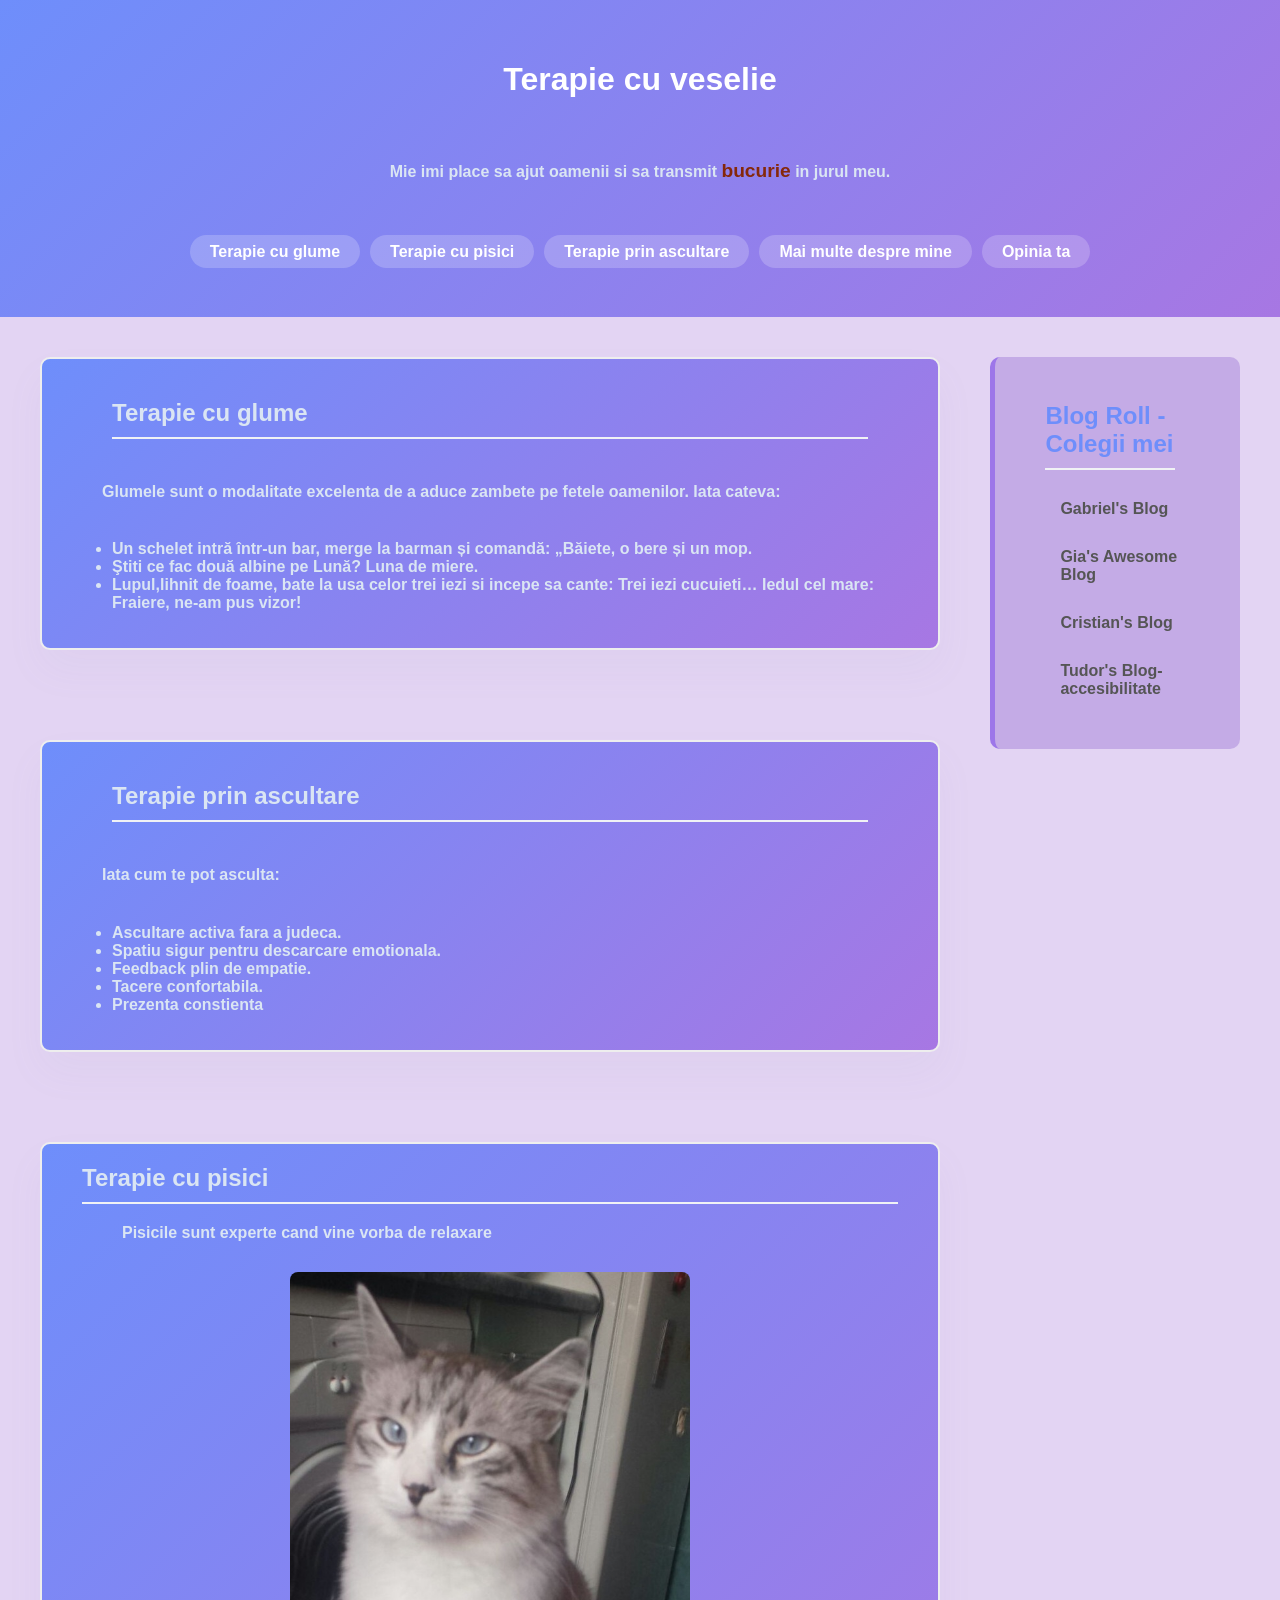
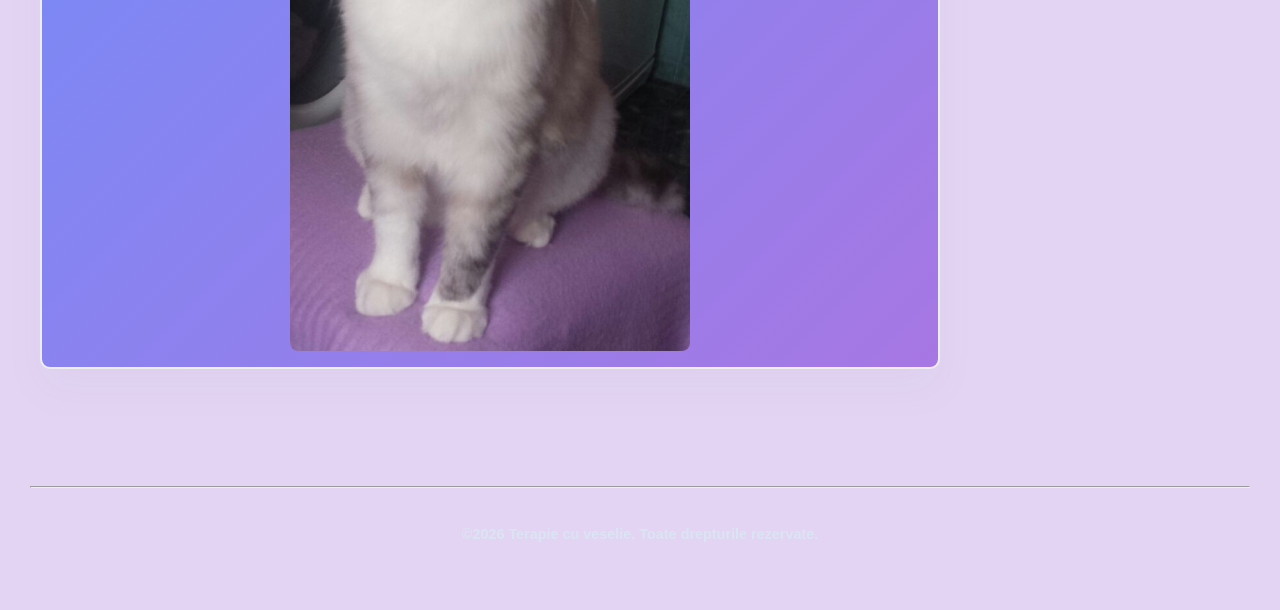
<file: HTML+CSS/my_blog_css/index.html>
<!DOCTYPE html>
<html lang="en">

<head>
    <meta charset="UTF-8">
    <meta name="viewport" content="width=device-width, initial-scale=1.0">
    <title>My 1st (and probably the last) Blog</title>
    <link rel="stylesheet" href="blog.css">
</head>

<body class="main-container">
    <header id="home" class="main-header">
        <h1 class="title-h1">Terapie cu veselie</h1>
        <p>Mie imi place sa ajut oamenii si sa transmit <span><strong>bucurie</strong></span> in jurul meu.</p>
        <nav>
            <ul class="nav-links">
                <li><a href="#glume" title="mergi la glume">Terapie cu glume</a></li>
                <li><a href="#pisici" title="mergi la pisici">Terapie cu pisici</a></li>
                <li><a href="#ascultare" title="mergi la ascultare">Terapie prin ascultare </a></li>
                <li><a href="about.html" title="mergi la despre">Mai multe despre mine</a></li>
                <li><a href="contact.html" title="mergi la feedback">Opinia ta</a></li>
            </ul>
        </nav>
    </header>
    <main id="main-content" class="main-content">
        <section id="glume" class="jokes">
            <h2 class="title-2">Terapie cu glume</h2>
            <p>Glumele sunt o modalitate excelenta de a aduce zambete pe fetele oamenilor. Iata cateva:</p>
            <ul class="jokes-list" title="lista de glume">
                <li>Un schelet intră într-un bar, merge la barman și comandă: „Băiete, o bere și un mop.</li>
                <li>Ştiti ce fac două albine pe Lună?
                    Luna de miere.</li>
                <li>Lupul,lihnit de foame, bate la usa celor trei iezi si incepe sa cante:
                    Trei iezi cucuieti…
                    Iedul cel mare:
                    Fraiere, ne-am pus vizor!</li>
            </ul>
        </section>
        <div id="ascultare" class="listening">
            <h2 class="title-2">Terapie prin ascultare</h2>
            <p>Iata cum te pot asculta:</p>
            <ul class="listening-list" title="lista de modalitati de ascultare">
                <li>Ascultare activa fara a judeca.</li>
                <li>Spatiu sigur pentru descarcare emotionala.</li>
                <li>Feedback plin de empatie.</li>
                <li>Tacere confortabila.</li>
                <li>Prezenta constienta</li>
            </ul>
        </div>
        <div id="pisici" class="cats">
            <h2 class="title-2">Terapie cu pisici</h2>
            <figure class="figure-cat">
                <figcaption class="caption">Pisicile sunt experte cand vine vorba de relaxare</figcaption>
                <img src="assets/imagini/cat.jpg" alt="O pisică adorabilă" width="400" height="450">
            </figure>
        </div>
        <section id="blog-roll" class="blog-roll">
            <h2 class="title-2" title="colegii mei">Blog Roll - Colegii mei</h2>
            <ul class="blog-links" title="link catre alte bloguri">
                <li><a href="https://cip200.github.io/Ceahlau/" rel="noopener" title="Blogul Ancai"
                        target="_blank">Gabriel's Blog</a>
                </li>
                <li><a href="https://stoicaglasul-tech.github.io/blog/" rel="noopener" title="Gia's Awesome Blog"
                        target="_blank">Gia's Awesome Blog</a></li>
                </a></li>
                <li><a href="https://ragleancristian.github.io/blog/" rel="noopener" title="Catster"
                        target="_blank">Cristian's Blog</a></li>
                <li><a href="https://lauriantudor.github.io/Demo-site-accesibil/" rel="noopener" title="TED Talks"
                        target="_blank">Tudor's Blog-accesibilitate</a>
                </li>
            </ul>
        </section>

    </main>
    <footer id="footer-principal" class="main-footer">
        <hr>
        <p>©2026 Terapie cu veselie. Toate drepturile rezervate.</p>
    </footer>
</body>

</html>
</file>
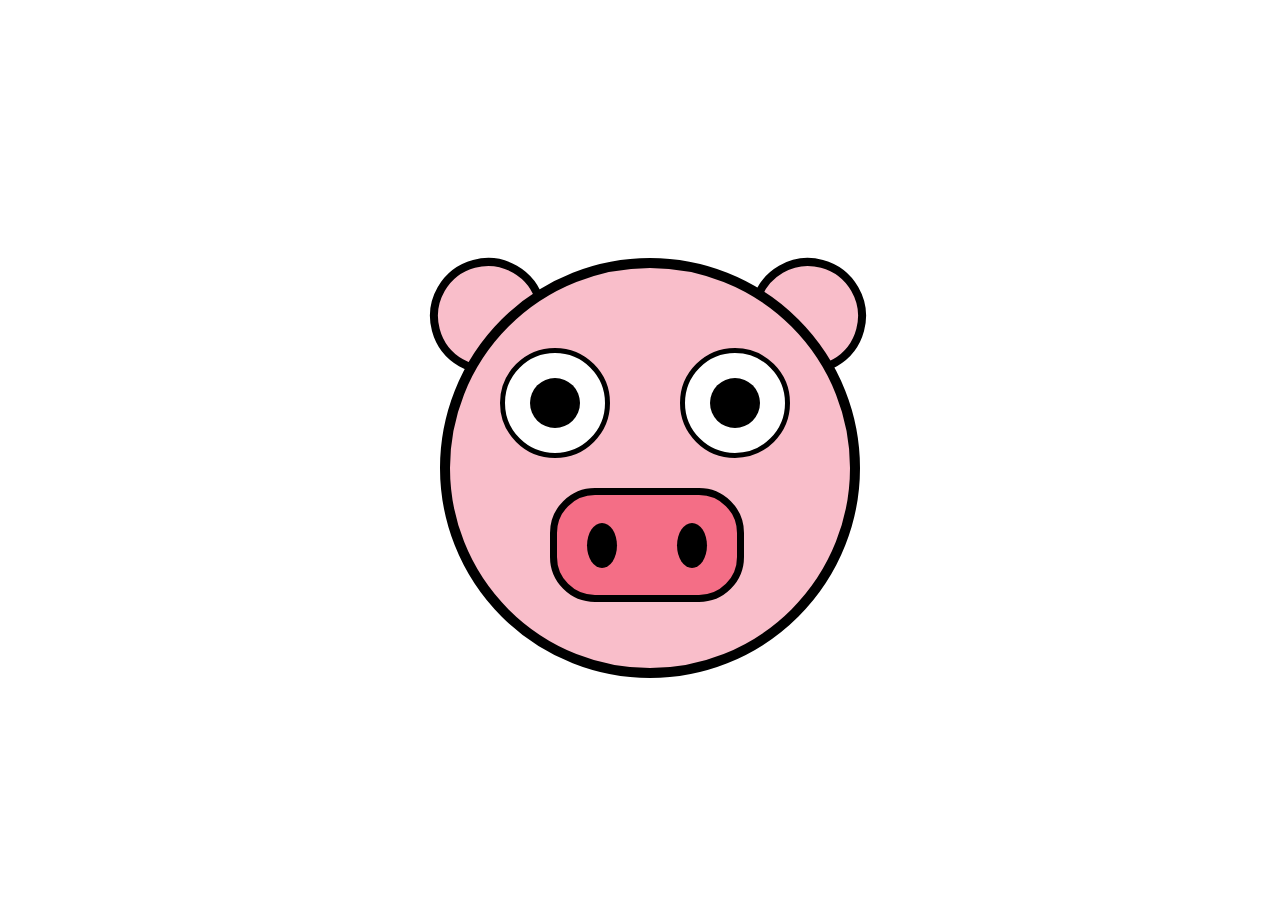
<file: HTML+CSS/one_little_piggy/index.html>
<!doctype html>
<html lang="en">

<head>
  <meta charset="UTF-8" />
  <meta name="viewport" content="width=device-width, initial-scale=1.0" />
  <title> One little piggy</title>
  <link rel="stylesheet" href="./style.css" />
</head>

<body>
  <div class="piggy">
    <div class="piggy_left_ear "></div>
    <div class="piggy_right_ear"></div>
    <div class="piggy_head">
      <div class="piggy_eyes">
        <div class="piggy_left_eye">
          <div class="piggy_left_pupil"></div>
        </div>
        <div class="piggy_right_eye">
          <div class="piggy_right_pupil">
          </div>
        </div>
      </div>

      <div class="piggy_snout">
        <div class="piggy_left_nostril"></div>
        <div class="piggy_right_nostril"></div>
      </div>
    </div>
  </div>
</body>

</html>
</file>
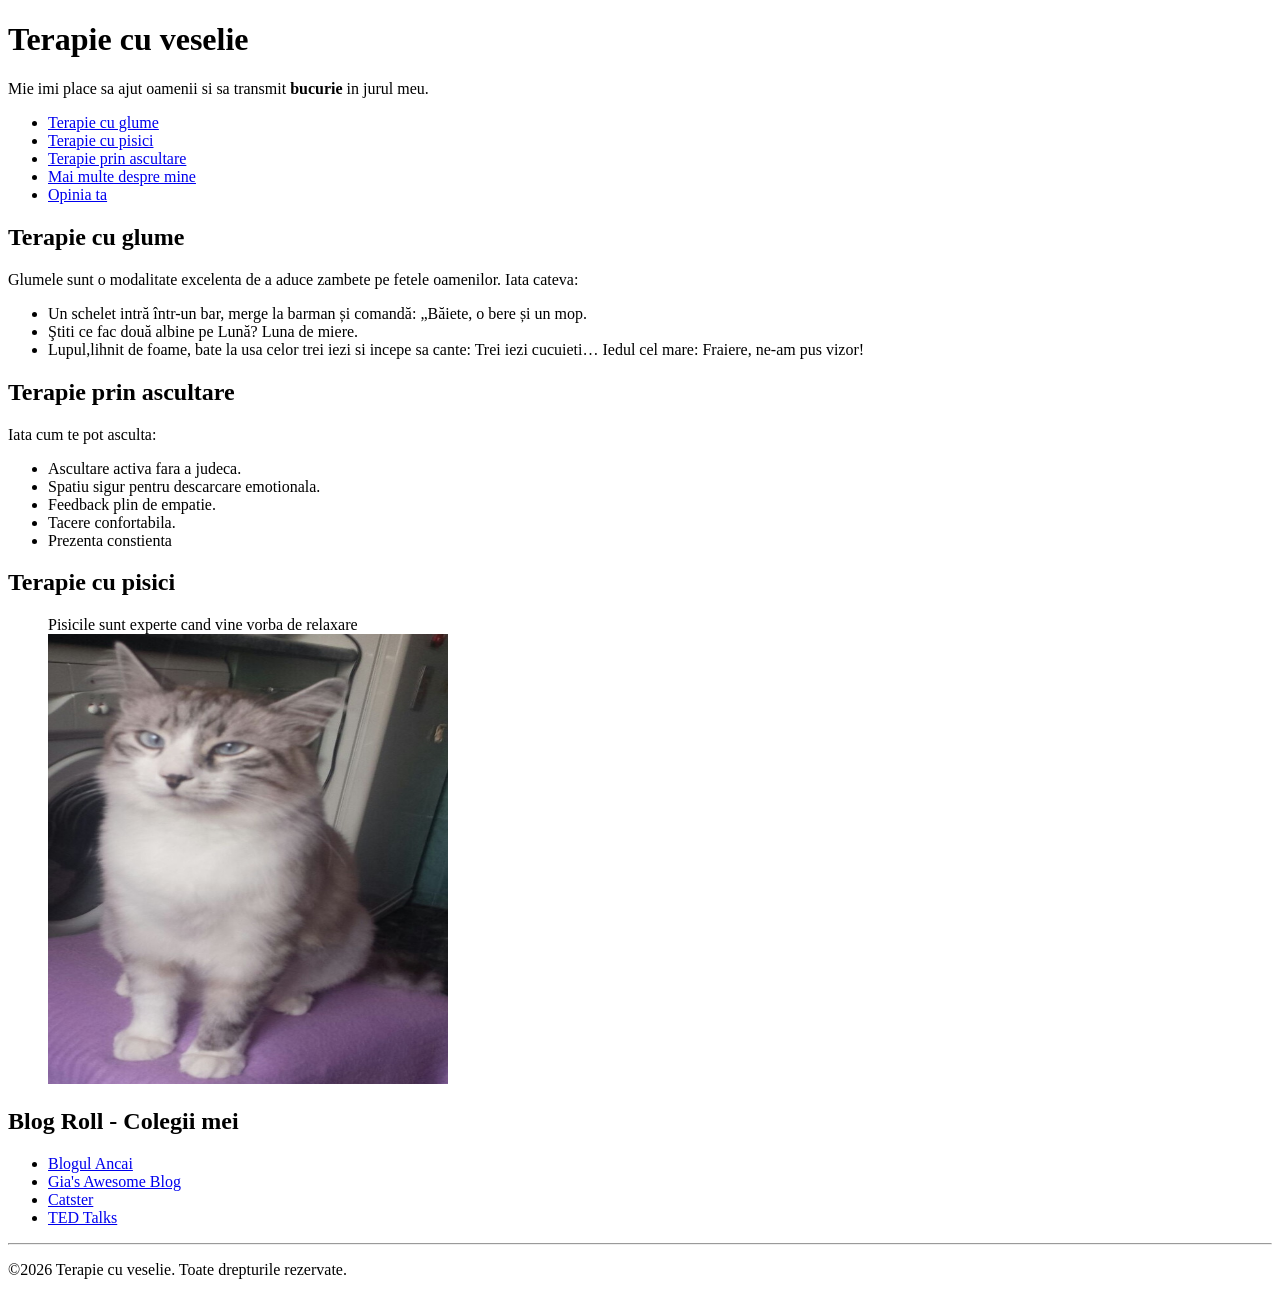
<file: HTML/blog/index.html>
<!DOCTYPE html>
<html lang="en">

<head>
    <meta charset="UTF-8">
    <meta name="viewport" content="width=device-width, initial-scale=1.0">
    <title>My 1st (and probably the last) Blog</title>
</head>

<body>
    <header id="home">
        <h1 title="pagina principala">Terapie cu veselie</h1>
        <p>Mie imi place sa ajut oamenii si sa transmit <span><strong>bucurie</strong></span> in jurul meu.</p>
        <nav>
            <ul>
                <li><a href="#glume" title="mergi la glume">Terapie cu glume</a></li>
                <li><a href="#pisici" title="mergi la pisici">Terapie cu pisici</a></li>
                <li><a href="#ascultare" title="mergi la ascultare">Terapie prin ascultare </a></li>
                <li><a href="about.html" title="mergi la despre">Mai multe despre mine</a></li>
                <li><a href="contact.html" title="mergi la feedback">Opinia ta</a></li>
            </ul>
        </nav>
    </header>
    <main>
        <section id="glume">
            <h2 title="terapie cu umor">Terapie cu glume</h2>
            <p>Glumele sunt o modalitate excelenta de a aduce zambete pe fetele oamenilor. Iata cateva:</p>
            <ul>
                <li>Un schelet intră într-un bar, merge la barman și comandă: „Băiete, o bere și un mop.</li>
                <li>Ştiti ce fac două albine pe Lună?
                    Luna de miere.</li>
                <li>Lupul,lihnit de foame, bate la usa celor trei iezi si incepe sa cante:
                    Trei iezi cucuieti…
                    Iedul cel mare:
                    Fraiere, ne-am pus vizor!</li>
            </ul>
        </section>
        <div id="ascultare">
            <h2 title="terapie prin ascultare">Terapie prin ascultare</h2>
            <p>Iata cum te pot asculta:</p>
            <ul>
                <li>Ascultare activa fara a judeca.</li>
                <li>Spatiu sigur pentru descarcare emotionala.</li>
                <li>Feedback plin de empatie.</li>
                <li>Tacere confortabila.</li>
                <li>Prezenta constienta</li>
            </ul>
        </div>
        <div id="pisici">
            <h2 title="prieteni cu blanita">Terapie cu pisici</h2>
            <figure>
                <figcaption>Pisicile sunt experte cand vine vorba de relaxare</figcaption>
                <img src="assets/imagini/cat.jpg" alt="O pisică adorabilă" width="400" height="450">
            </figure>
        </div>
        <section id="blog-roll">
            <h2 title="colegii mei">Blog Roll - Colegii mei</h2>
            <ul title="link catre alte bloguri">
                <li><a href="https://blog-coleg1.github.anca" rel="noopener" title="Blogul Ancai" target="_blank">Blogul
                        Ancai</a>
                </li>
                <li><a href="https://stoicaglasul-tech.github.io/blog/" rel="noopener" title="Gia's Awesome Blog"
                        target="_blank">Gia's Awesome Blog</a></li>
                        </a></li>
                <li><a href="https://www.catster.com/" rel="noopener" title="Catster" target="_blank">Catster</a></li>
                <li><a href="https://www.ted.com/talks" rel="noopener" title="TED Talks" target="_blank">TED Talks</a>
                </li>
            </ul>
        </section>

    </main>
    <footer id="footer-principal">
        <hr>
        <p>©2026 Terapie cu veselie. Toate drepturile rezervate.</p>
    </footer>
</body>

</html>
</file>
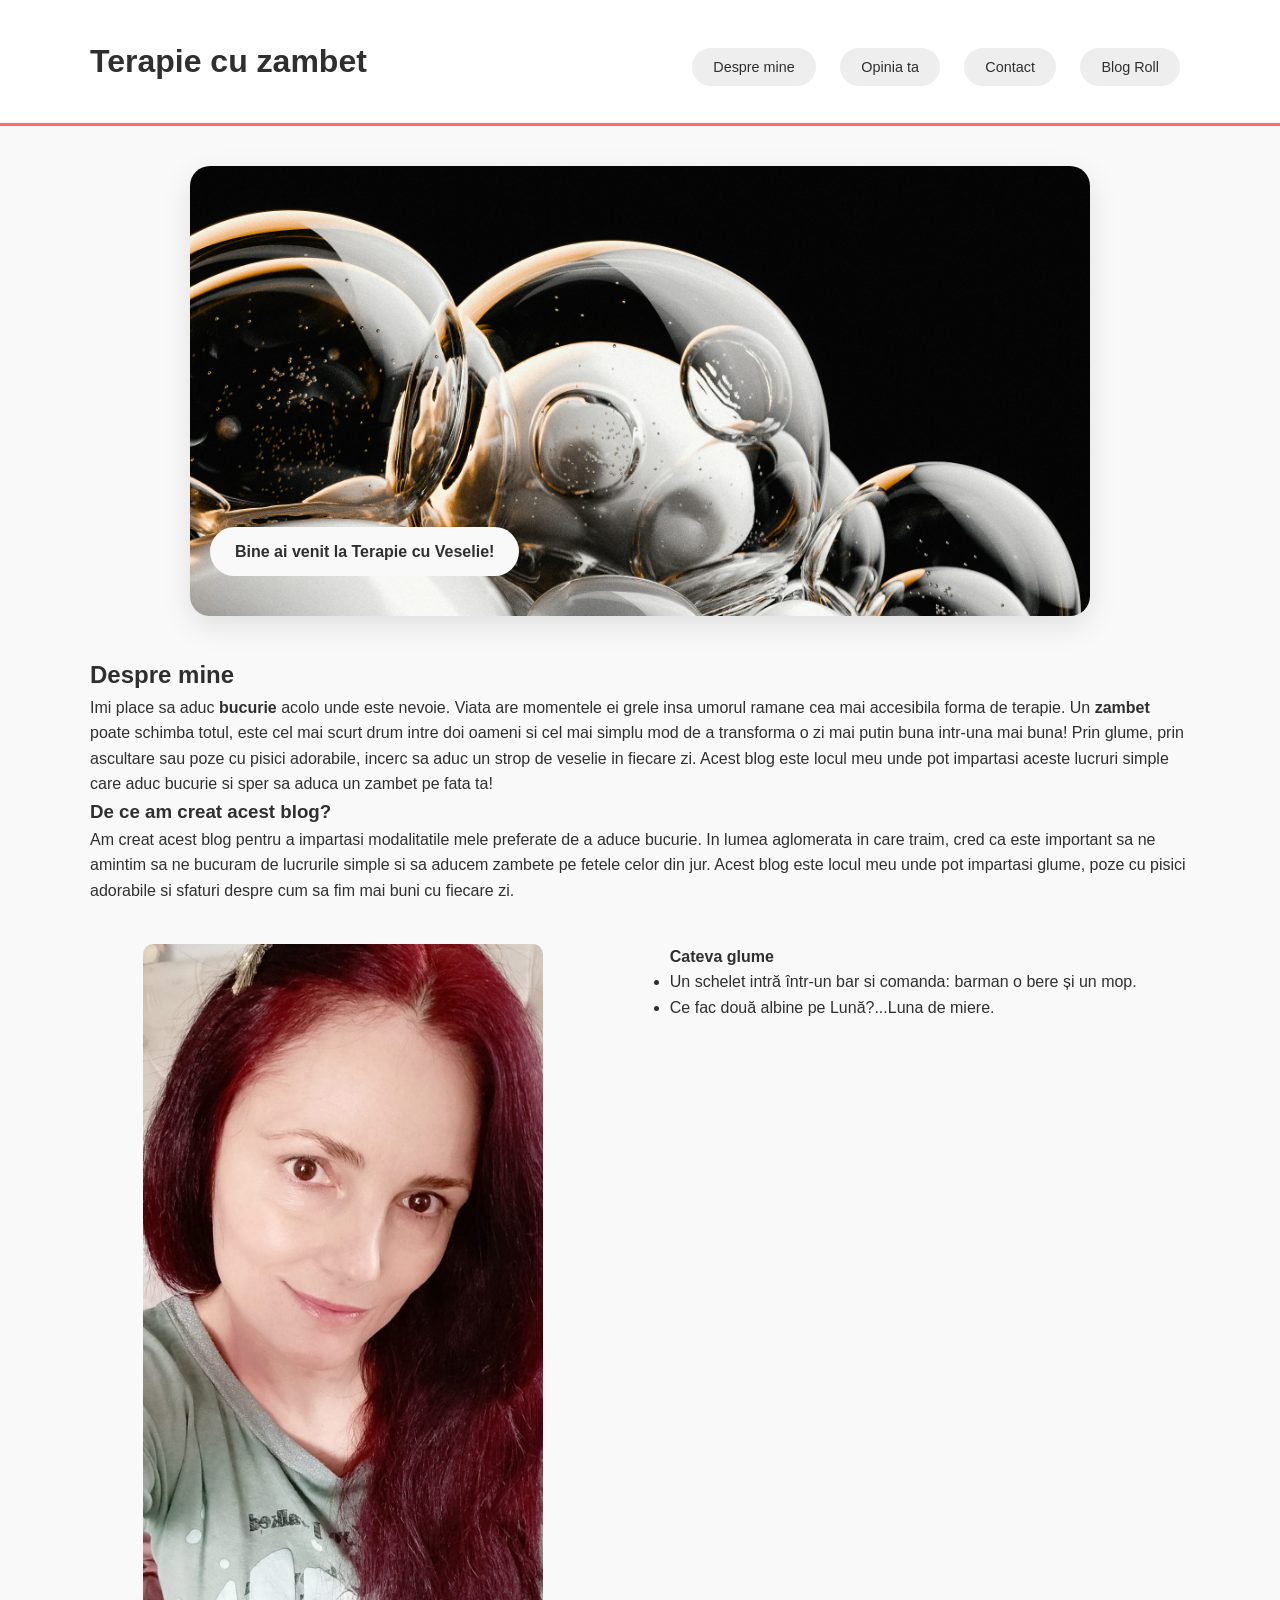
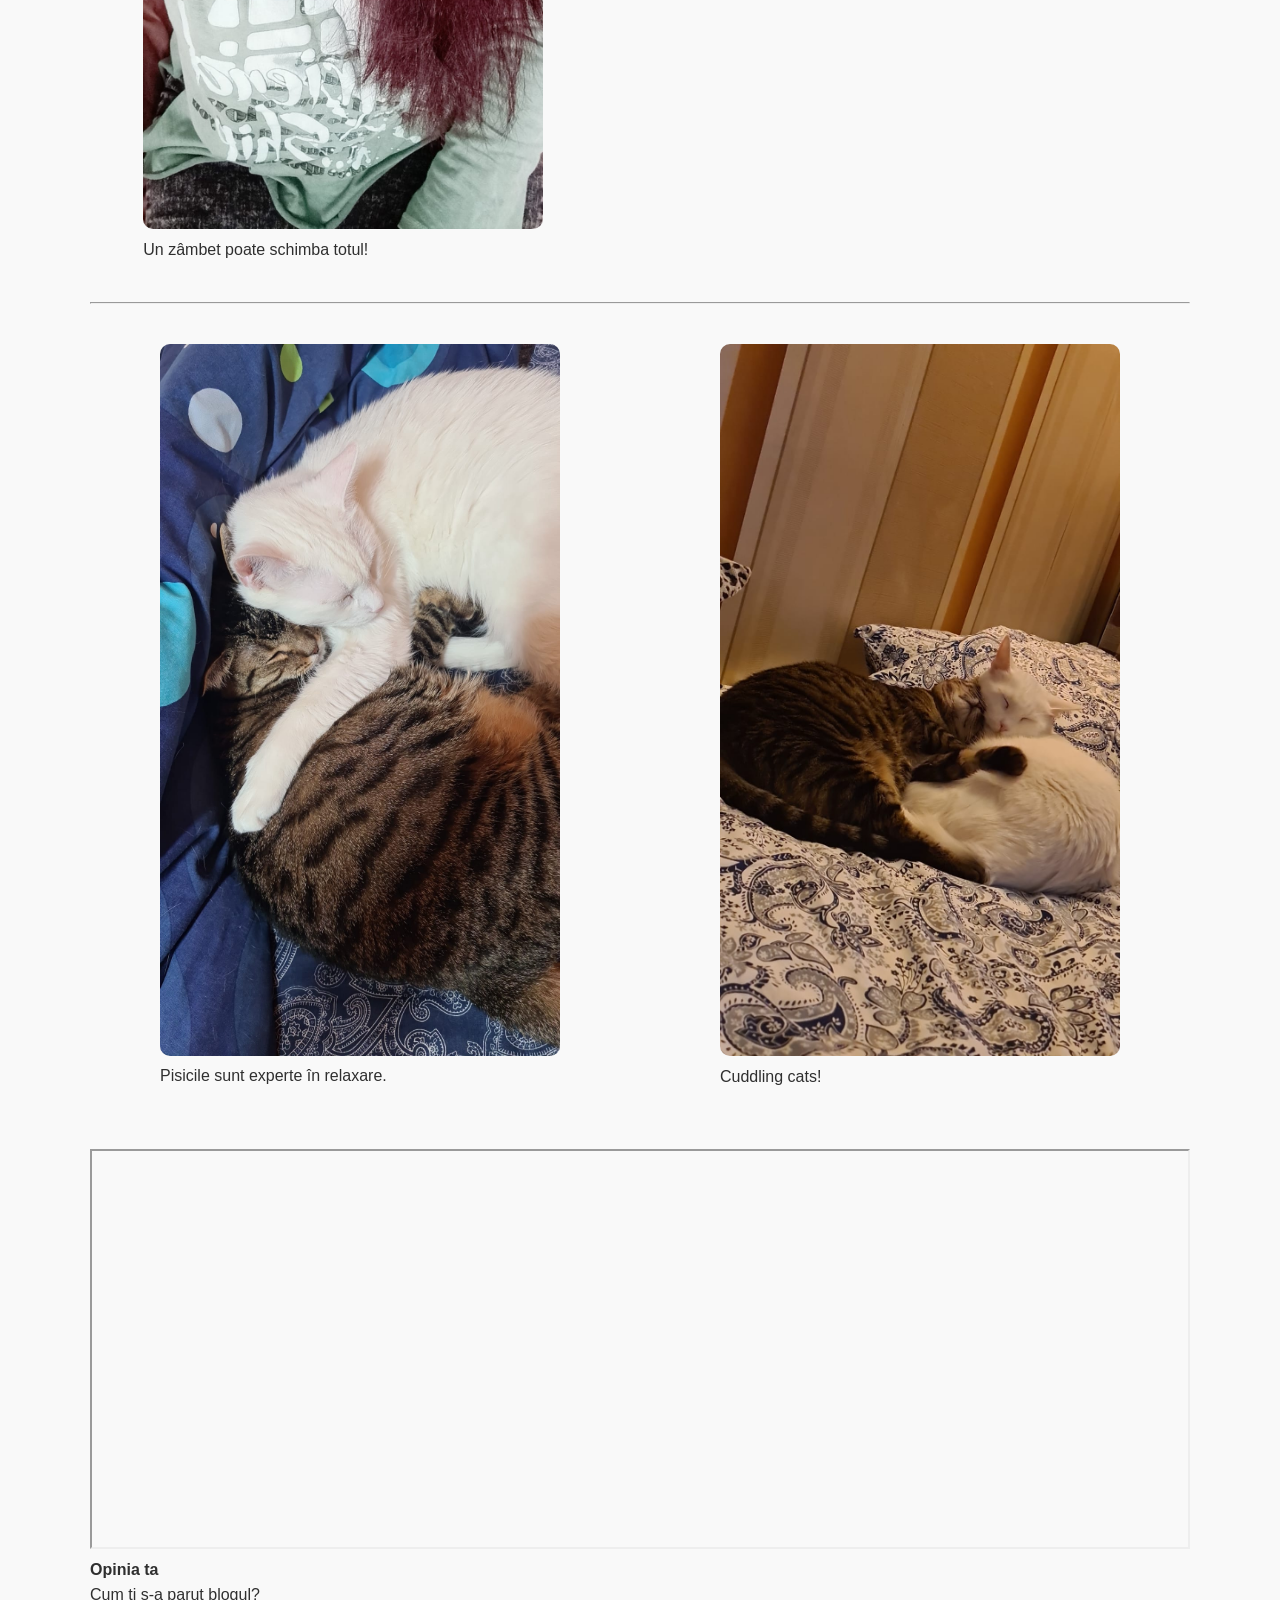
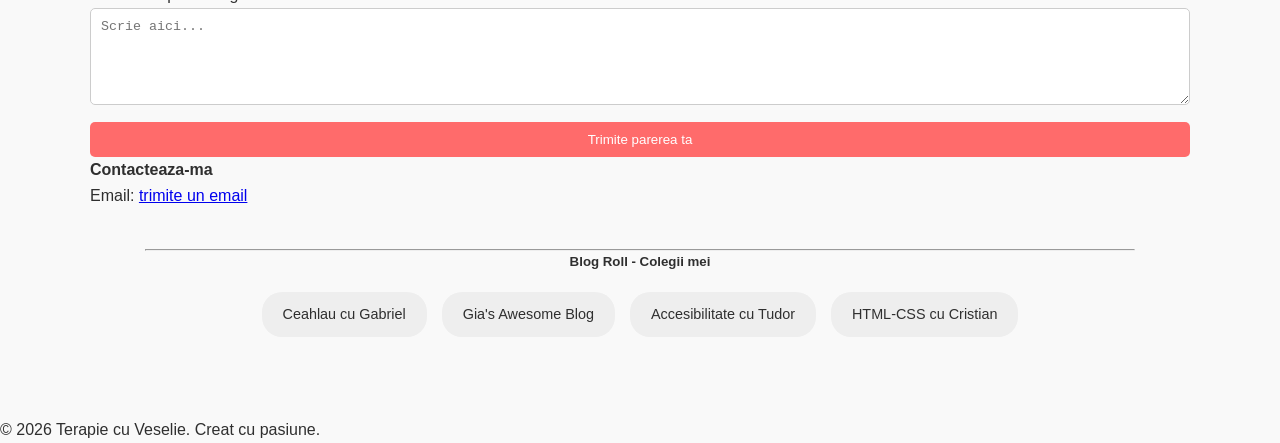
<file: HTML+CSS/blog2/semantic.html>
<!DOCTYPE html>
<html lang="en">

<head>
    <meta charset="UTF-8">
    <meta name="viewport" content="width=device-width, initial-scale=1.0">
    <title>Blog - Portofoliu</title>
    <link rel="stylesheet" href="semantic.css">
</head>

<body>

    <header>
        <div class="container">
            <h1>Terapie cu zambet</h1>
            <nav>
                <ul>
                    <li><a href="#despre">Despre mine</a></li>
                    <li><a href="#feedback">Opinia ta</a></li>
                    <li><a href="#contact">Contact</a></li>
                    <li><a href="#blog-roll">Blog Roll</a></li>
                </ul>
            </nav>
        </div>
    </header>

    <main class="container">

        <section class="hero">
            <figure>
                <img src="assets/3dbublles.jpg" alt="Imagine de bun venit" class="hero-img" width="1200" height="600">
                <figcaption class="text-center">Bine ai venit la Terapie cu Veselie!</figcaption>


        </section>

        <section id="bio" class="about">
            <h2 class="title-2" title="despre">Despre mine</h2>

            <div class="more-about">
                <p>Imi place sa aduc <span><strong>bucurie</strong></span> acolo unde este nevoie.
                    Viata are momentele ei grele insa umorul ramane cea mai accesibila forma de terapie. Un
                    <span><strong>zambet</strong></span> poate schimba totul, este cel mai scurt drum intre doi oameni
                    si cel mai simplu mod de a transforma o zi mai putin buna intr-una mai buna! Prin glume, prin
                    ascultare sau poze cu pisici adorabile, incerc sa aduc un strop de veselie in fiecare zi. Acest blog
                    este locul meu unde pot impartasi aceste lucruri simple care aduc bucurie si sper sa aduca un zambet
                    pe fata ta!


                </p>
            </div>
        </section>
        <section id="motivatie" class="motivation">
            <h3 class="title-3" title="de ce am creat acest blog">De ce am creat acest blog?</h3>
            <p>Am creat acest blog pentru a impartasi modalitatile mele preferate de a aduce bucurie. In lumea
                aglomerata in care traim, cred ca este important sa ne amintim sa ne bucuram de lucrurile simple si sa
                aducem zambete pe fetele celor din jur. Acest blog este locul meu unde pot impartasi glume, poze cu
                pisici adorabile si sfaturi despre cum sa fim mai buni cu fiecare zi.</p>
        </section>
        <section id="zambet" class="my-smile">
            <figure>
                <img src="assets/em.jpeg" alt="Poza autor" class="profile-img" width="400" height="450">
                <figcaption>Un zâmbet poate schimba totul!</figcaption>
            </figure>
            <article id="glume" class="jokes">
                <h4 class="title-4" title="terapie cu glume">Cateva glume</h4>
                <ul>
                    <li>Un schelet intră într-un bar si comanda: barman o bere și un mop.</li>
                    <li>Ce fac două albine pe Lună?...Luna de miere.</li>
                </ul>
            </article>

        </section>

        <hr>
        <section id="smile">
            <div class="grid">

                <section id="cats" class="pisici">

                    <figure class="cat1">
                        <img src="assets/cats1.jpeg" alt="Pisici" class="content-img" width="400" height="450">
                        <figcaption>Pisicile sunt experte în relaxare.</figcaption>
                    </figure>
                    <figure class="cat2">
                        <img src="assets/cats.jpeg" alt="O poză cu mine zâmbind" width="400" height="450">
                        <figcaption>Cuddling cats!</figcaption>
                    </figure>
                </section>
                <iframe class="video" src="https://www.youtube.com/embed/s5DjLT841eU" title="Video pisici"
                    allowfullscreen width="400" height="450"></iframe>

            </div>
        </section>

        <section class="feedback" id="feedback">
            <h4>Opinia ta</h4>
            <form class="feedback-form">
                <label for="mesaj">Cum ti s-a parut blogul?</label>
                <textarea id="mesaj" rows="5" placeholder="Scrie aici..."></textarea>
                <button type="submit" class="btn">Trimite parerea ta</button>
            </form>
        </section>

        <section id="contact" class="contact">
            <h4 class="title-4" title="contacteaza-ma">Contacteaza-ma</h4>
            <p>Email: <a href="mailto:yoanarose77@gmail.com">trimite un email</a></p>
        </section>

        <section id="blog-roll" class="container">
            <hr>
            <h5 class="text-center">Blog Roll - Colegii mei</h5>
            <div class="blog-grid">
                <a href="https://cip200.github.io/Ceahlau/" target="_blank" class="blog-link"
                    rel="noopener noreferrer">Ceahlau cu Gabriel</a>
                <a href="https://stoicaglasul-tech.github.io/blog/" target="_blank" class="blog-link"
                    rel="noopener noreferrer">Gia's Awesome Blog</a>
                <a href="https://lauriantudor.github.io/Demo-site-accesibil/" target="_blank" class="blog-link"
                    rel="noopener noreferrer">Accesibilitate cu Tudor</a>
                <a href="https://ragleancristian.github.io/blog/" target="_blank" class="blog-link"
                    rel="noopener noreferrer">HTML-CSS cu Cristian</a>
            </div>
        </section>
    </main>
    <footer>
        <p>&copy; 2026 Terapie cu Veselie. Creat cu pasiune.</p>
    </footer>
</body>

</html>
</file>
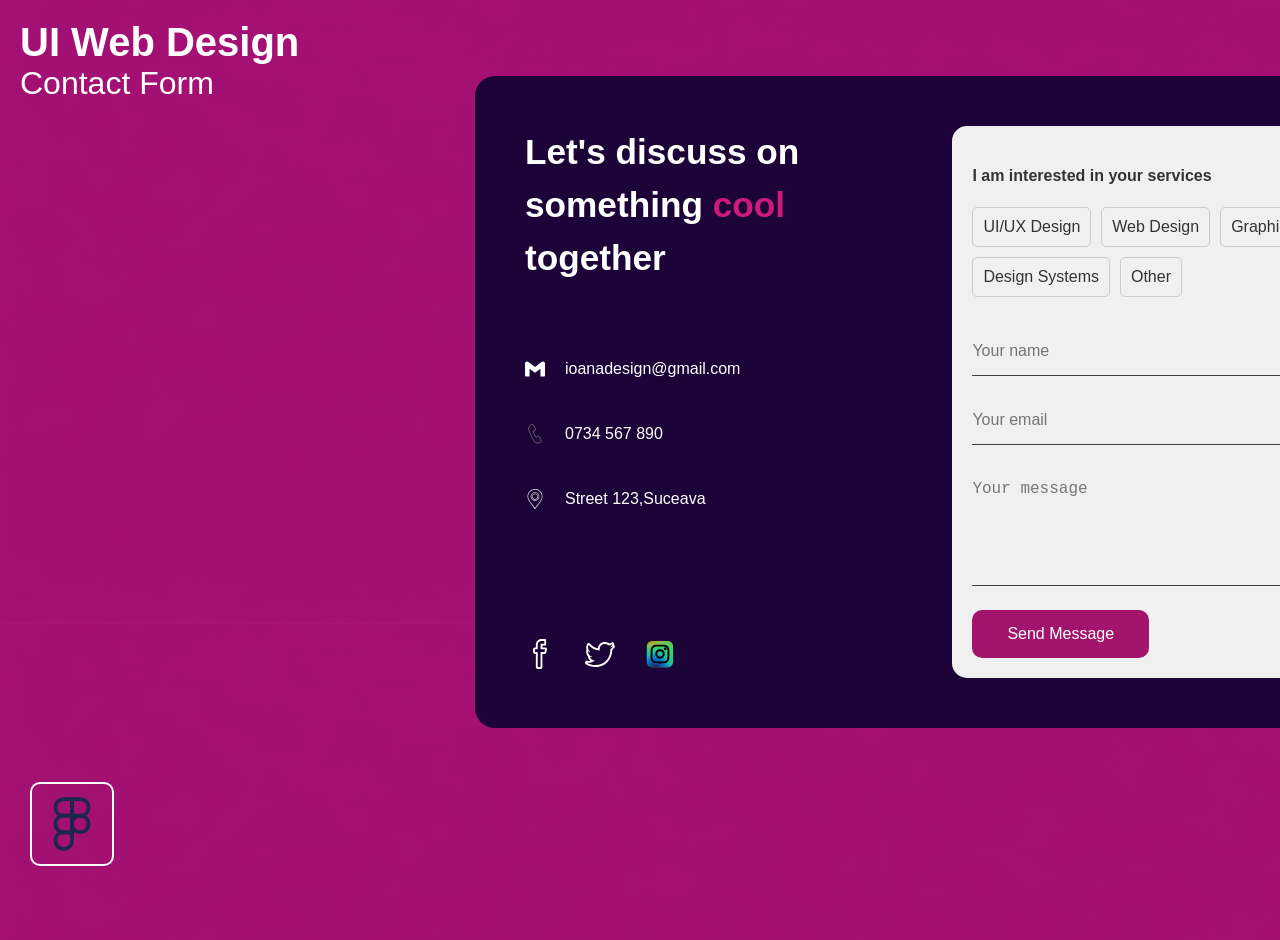
<file: HTML+CSS/mockup_form/form.html>
<!DOCTYPE html>
<html lang="en">

<head>
    <meta charset="UTF-8">
    <meta name="viewport" content="width=device-width, initial-scale=1.0">
    <title>Contact Form</title>
    <link rel="stylesheet" href="form.css">
</head>

<body>
    <div class="header">
        <h1>UI Web Design</h1>
        <h4>Contact Form</h4>
    </div>
    <div class="container">

        <div class="content">
            <section class="contact-info">
                <h4>Let's discuss on something <span class="highlight">cool</span> together</h4>
                <p><a href="mailto:ioanadesign@gmail.com"> <img src="assets/gmail.svg"
                            alt="Email">ioanadesign@gmail.com</a></p>
                <p><a href="tel:0734567890"><img src="assets/call.svg" alt="Phone"> 0734 567 890</a></p>
                <p><a href="https://maps.google.com/" target="_blank" rel="noopener noreferrer"><img
                            src="assets/location-pin-svgrepo-com.svg" alt="Address"> Street
                        123,Suceava</a></p>
                <div class="social-media">
                    <a href="https://www.facebook.com" target="_blank" rel="noopener noreferrer"><img
                            src="assets/facebook-svgrepo-com.svg" alt="Facebook"></a>
                    <a href="https://www.twitter.com" target="_blank" rel="noopener noreferrer"><img
                            src="assets/twitter-svgrepo-com.svg" alt="Twitter"></a>
                    <a href="https://www.instagram.com" target="_blank" rel="noopener noreferrer"><img
                            src="assets/instagram-1-svgrepo-com.svg" alt="Instagram"></a>
                </div>
            </section>
            <form class="contact-form" method="POST">
                <h4>I am interested in your services</h4>
                <div class="interests">
                    <label><input type="checkbox" name="services" value="ui-ux-design"> UI/UX Design</label>
                    <label><input type="checkbox" name="services" value="web-design"> Web Design</label>
                    <label><input type="checkbox" name="services" value="graphic-design"> Graphic design</label>
                    <label><input type="checkbox" name="services" value="design systems"> Design Systems</label>
                    <label><input type="checkbox" name="services" value="other"> Other</label>
                </div>
                <input type="text" id="name" name="name" required placeholder="Your name">
                <input type="email" id="email" name="email" required placeholder="Your email">
                <textarea id="message" name="message" rows="5" required placeholder="Your message"></textarea>
                <button type="submit">Send Message</button>
            </form>
        </div>

    </div>
    <div class="logo">
        <img src="assets/figma-svgrepo-com.svg" alt="Logo">
    </div>
</body>

</html>
</file>
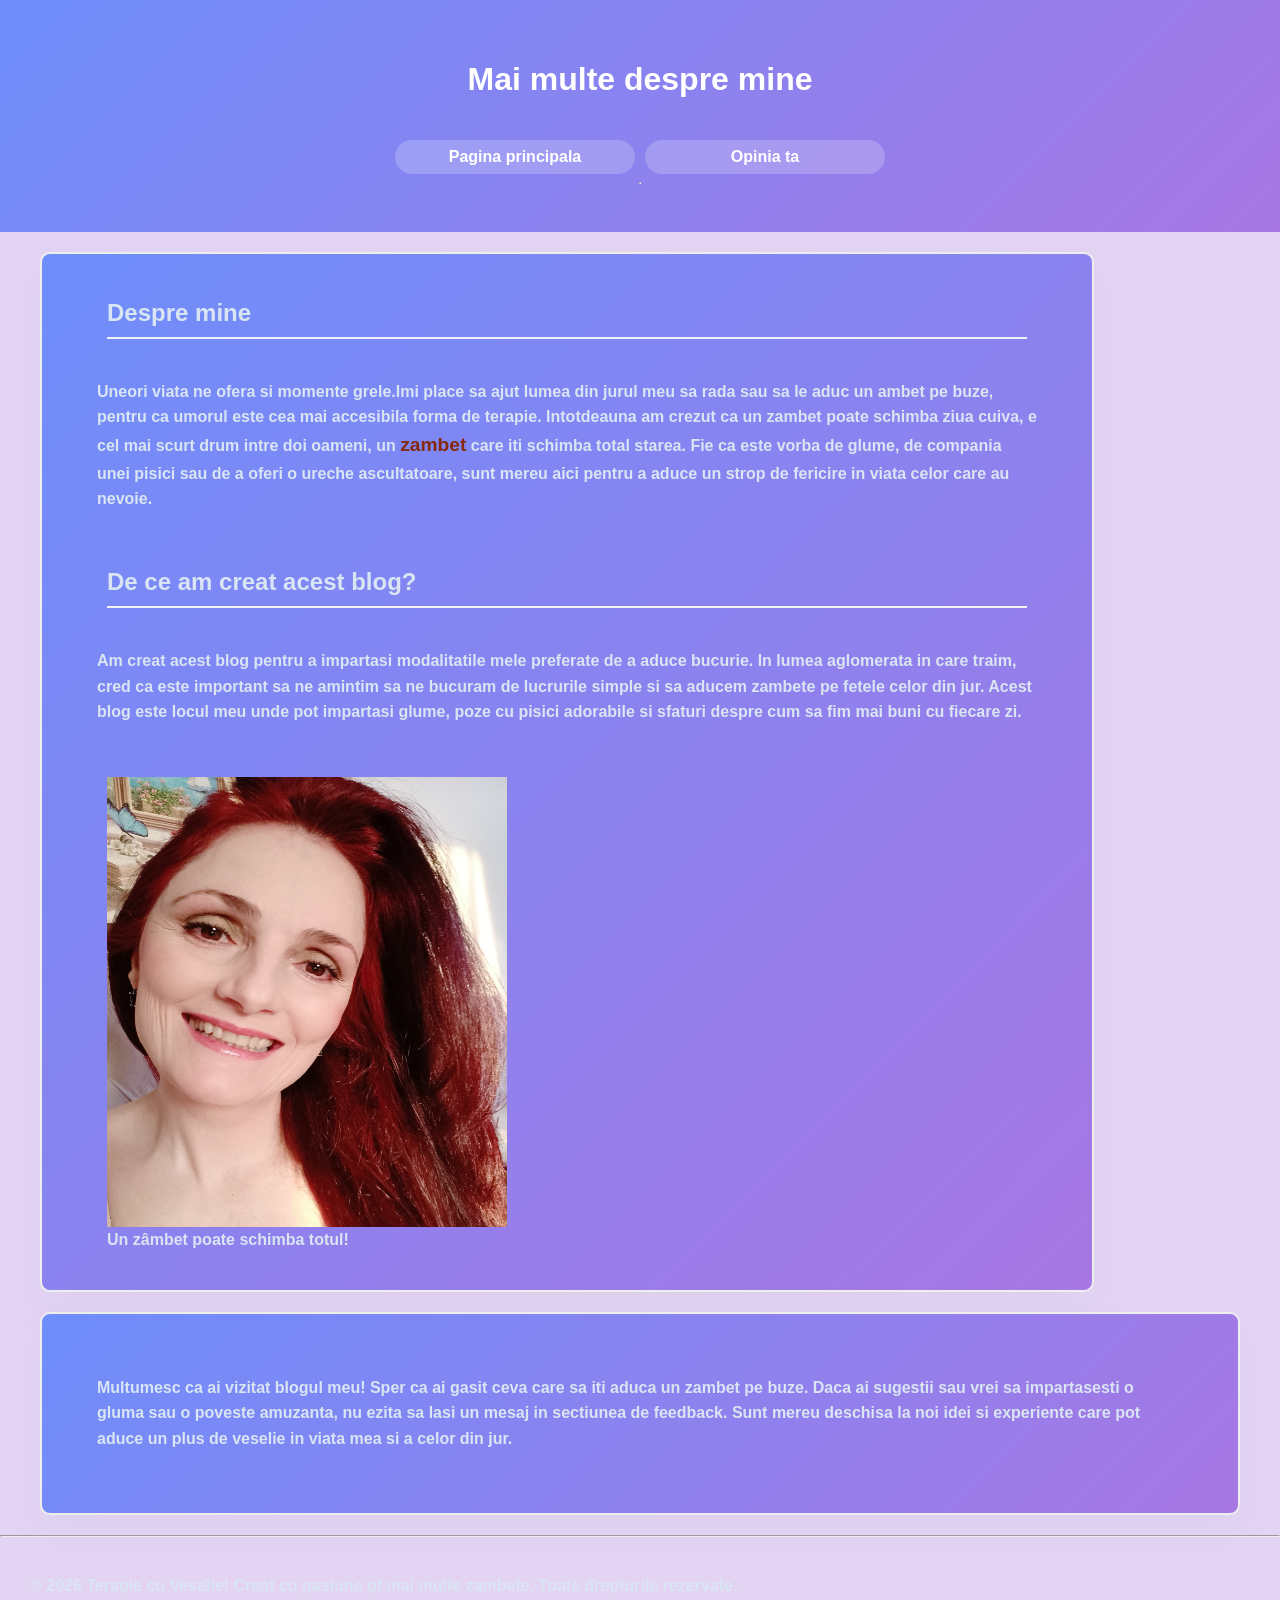
<file: HTML+CSS/my_blog_css/about.html>
<!DOCTYPE html>
<html lang="en">

<head>
    <meta charset="UTF-8">
    <meta name="viewport" content="width=device-width, initial-scale=1.0">
    <title>Despre mine- Terapie cu Veselie</title>
    <link rel="stylesheet" href="blog.css">
</head>

<body class="about-container">
    <header id="about-header" class="about-header">
        <h1>Mai multe despre mine</h1>
        <nav class="about-nav">
            <a href="index.html" title="mergi la pagina principala">Pagina principala</a>
            <a href="contact.html" title="mergi la feedback">Opinia ta</a>
        </nav>
        <hr>
    </header>
    <main class="main-about">
        <section id="biografie" class="bio">
            <h2 class="title-2" title="cine sunt">Despre mine</h2>
            <p>Uneori viata ne ofera si momente grele.Imi place sa ajut lumea din jurul meu sa rada sau sa le aduc un
                ambet pe buze, pentru ca umorul este cea mai accesibila forma de terapie. Intotdeauna am crezut ca un
                zambet poate schimba ziua cuiva, e cel mai scurt drum intre doi oameni, un
                <span><strong>zambet</strong></span> care iti schimba total starea. Fie ca este vorba de glume, de
                compania unei pisici sau de a oferi o ureche ascultatoare, sunt mereu aici pentru a aduce un strop de
                fericire in viata celor care au nevoie.
            </p>
        </section>
        <section id="motivatie" class="motivation">
            <h2 class="title-2" title="de ce am creat acest blog">De ce am creat acest blog?</h2>
            <p>Am creat acest blog pentru a impartasi modalitatile mele preferate de a aduce bucurie. In lumea
                aglomerata in care traim, cred ca este important sa ne amintim sa ne bucuram de lucrurile simple si sa
                aducem zambete pe fetele celor din jur. Acest blog este locul meu unde pot impartasi glume, poze cu
                pisici adorabile si sfaturi despre cum sa fim mai buni cu fiecare zi.</p>
        </section>
        <section id="poza autor" class="author-photo">
            <figure class="figure-author">
                <img src="assets/imagini/e1.jpg" alt="O poză cu mine zâmbind" width="400" height="450">
                <figcaption>Un zâmbet poate schimba totul!</figcaption>
            </figure>
        </section>
    </main>
    <footer id="multumiri" class="thanks">
        <p>Multumesc ca ai vizitat blogul meu! Sper ca ai gasit ceva care sa iti aduca un zambet pe buze. Daca ai
            sugestii sau vrei sa impartasesti o gluma sau o poveste amuzanta, nu ezita sa lasi un mesaj in sectiunea
            de feedback. Sunt mereu deschisa la noi idei si experiente care pot aduce un plus de veselie in viata mea
            si a celor din jur.</p>
    </footer>
    <footer id="footer-about" class="about-footer">
        <hr>
        <p>&copy; 2026 Terapie cu Veselie! Creat cu pasiune pt mai multe zambete. Toate drepturile rezervate.</p>
    </footer>
</body>

</html>
</file>
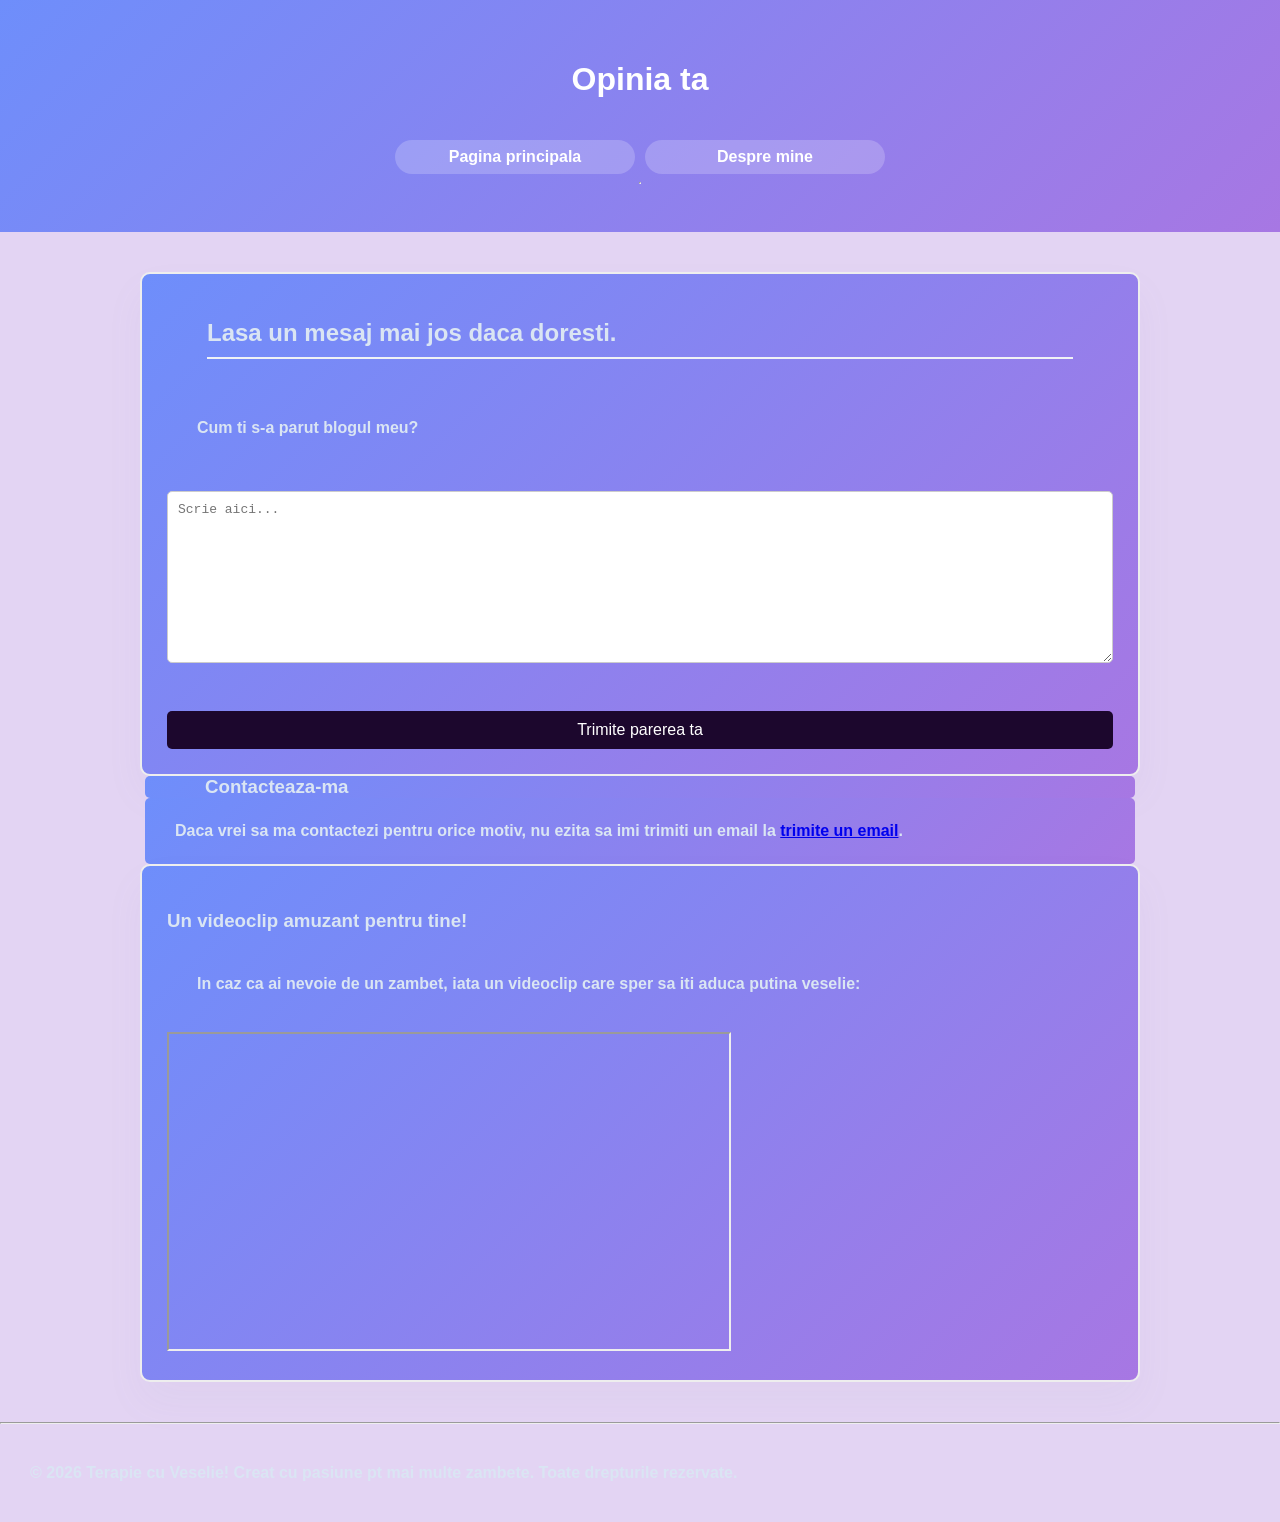
<file: HTML+CSS/my_blog_css/contact.html>
<!DOCTYPE html>
<html lang="en">

<head>
    <meta charset="UTF-8">
    <meta name="viewport" content="width=device-width, initial-scale=1.0">
    <title>Opinia ta - Feedback</title>
    <link rel="stylesheet" href="blog.css">

</head>

<body class="contact-container">
    <header class="contact-header">
        <h1 class="title-h1">Opinia ta </h1>
        <nav class="contact-nav">
            <a href="index.html" title="mergi la pagina principala">Pagina principala</a>
            <a href="about.html" title="mergi la pagina despre mine">Despre mine</a>
        </nav>
        <hr>
    </header>
    <main class="main-contact">
        <section id="formular-feedback" class="feedback-section">
            <h2 class="title-2" title="lasa un gand">Lasa un mesaj mai jos daca doresti.</h2>
            <form action="#">
                <p>Cum ti s-a parut blogul meu?</p>
                <textarea name=" feedback" id="feedback" cols="30" rows="10" placeholder="Scrie aici..."></textarea>
                <br>
                <button type="submit">Trimite parerea ta</button>
            </form>
        </section>
        <section id="extra-contact" class="extra-contact">
            <h3 class="title-3" title="contacteaza-ma">Contacteaza-ma</h3>
            <p>Daca vrei sa ma contactezi pentru orice motiv, nu ezita sa imi trimiti un email la
                <a href="mailto:yoanarose77@gmail.com">trimite un email</a>.
            </p>
        </section>
        <section id="video-amuzant" class="video" title="video amuzant">
            <h3 class="title-3">Un videoclip amuzant pentru tine!</h3>
            <p>In caz ca ai nevoie de un zambet, iata un videoclip care sper sa iti aduca putina veselie:</p>
            <iframe class="video-iframe" width="560" height="315" src="https://www.youtube.com/embed/s5DjLT841eU"
                allow="accelerometer autoplay; clipboard-write; encrypted-media; gyroscope; picture-in-picture"
                title="Video relaxant cu pisici" allowfullscreen></iframe>

        </section>
    </main>
    <footer id="footer-contact" class="contact-footer">
        <hr>
        <p>&copy; 2026 Terapie cu Veselie! Creat cu pasiune pt mai multe zambete. Toate drepturile rezervate.</p>
    </footer>
</body>

</html
</file>
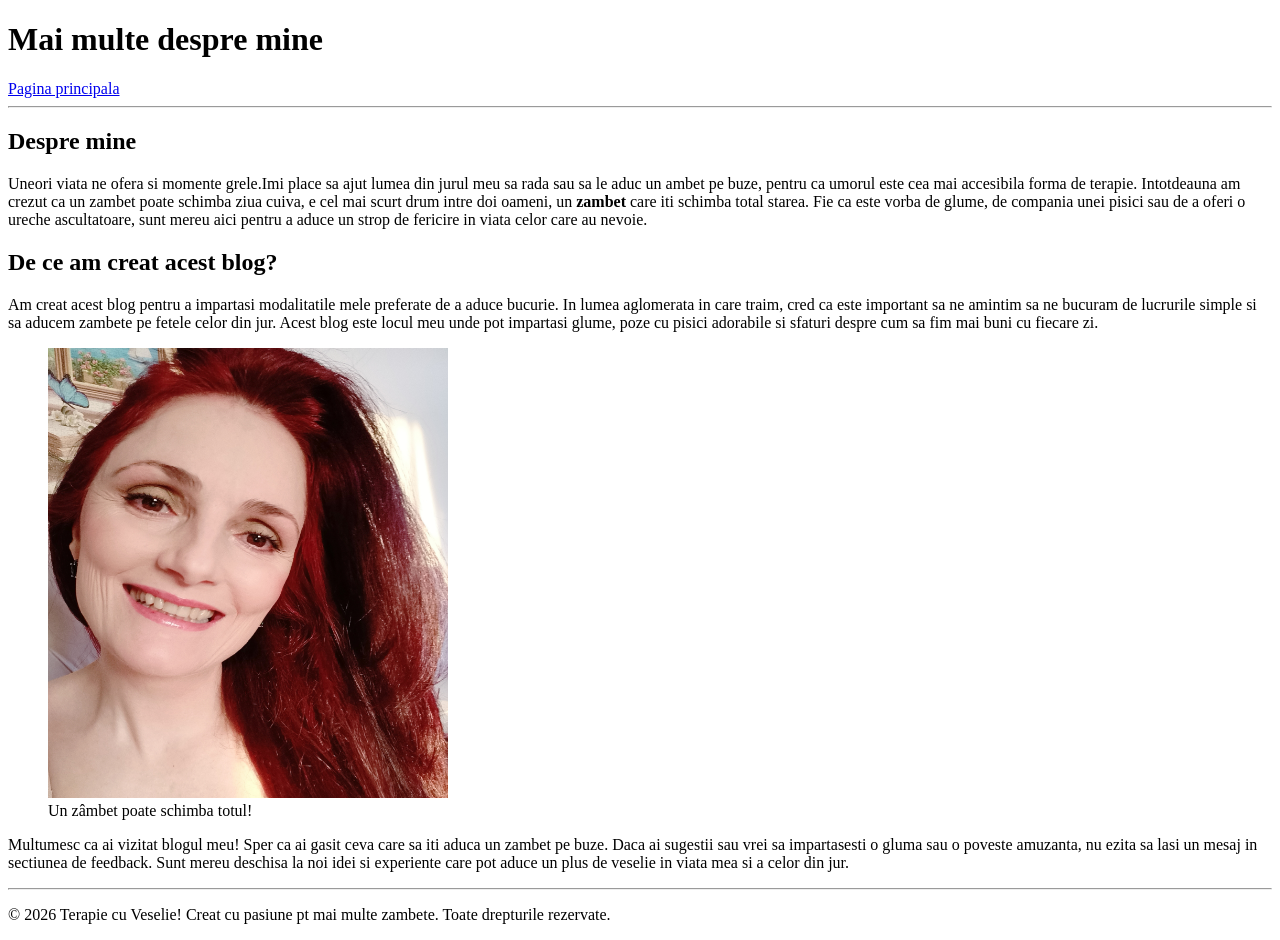
<file: HTML/blog/about.html>
<!DOCTYPE html>
<html lang="en">

<head>
    <meta charset="UTF-8">
    <meta name="viewport" content="width=device-width, initial-scale=1.0">
    <title>Despre mine- Terapie cu Veselie</title>
</head>

<body>
    <header>
        <h1>Mai multe despre mine</h1>
        <nav>
            <a href="index.html" title="mergi la pagina principala">Pagina principala</a>

        </nav>
        <hr>
    </header>
    <main>
        <section id="biografie">
            <h2 title="cine sunt">Despre mine</h2>
            <p>Uneori viata ne ofera si momente grele.Imi place sa ajut lumea din jurul meu sa rada sau sa le aduc un
                ambet pe buze, pentru ca umorul este cea mai accesibila forma de terapie. Intotdeauna am crezut ca un
                zambet poate schimba ziua cuiva, e cel mai scurt drum intre doi oameni, un
                <span><strong>zambet</strong></span> care iti schimba total starea. Fie ca este vorba de glume, de
                compania unei pisici sau de a oferi o ureche ascultatoare, sunt mereu aici pentru a aduce un strop de
                fericire in viata celor care au nevoie.
            </p>
        </section>
        <section id="motivatie">
            <h2 title="de ce am creat acest blog">De ce am creat acest blog?</h2>
            <p>Am creat acest blog pentru a impartasi modalitatile mele preferate de a aduce bucurie. In lumea
                aglomerata in care traim, cred ca este important sa ne amintim sa ne bucuram de lucrurile simple si sa
                aducem zambete pe fetele celor din jur. Acest blog este locul meu unde pot impartasi glume, poze cu
                pisici adorabile si sfaturi despre cum sa fim mai buni cu fiecare zi.</p>
        </section>
        <section id="poza autor">
            <figure>
                <img src="assets/imagini/e1.jpg" alt="O poză cu mine zâmbind" width="400" height="450">
                <figcaption>Un zâmbet poate schimba totul!</figcaption>
            </figure>
        </section>
    </main>
    <footer id="multumiri">
        <p>Multumesc ca ai vizitat blogul meu! Sper ca ai gasit ceva care sa iti aduca un zambet pe buze. Daca ai
            sugestii sau vrei sa impartasesti o gluma sau o poveste amuzanta, nu ezita sa lasi un mesaj in sectiunea
            de feedback. Sunt mereu deschisa la noi idei si experiente care pot aduce un plus de veselie in viata mea
            si a celor din jur.</p>
    </footer>
    <footer id="footer-about">
        <hr>
        <p>&copy; 2026 Terapie cu Veselie! Creat cu pasiune pt mai multe zambete. Toate drepturile rezervate.</p>
    </footer>
</body>



</html>
</file>
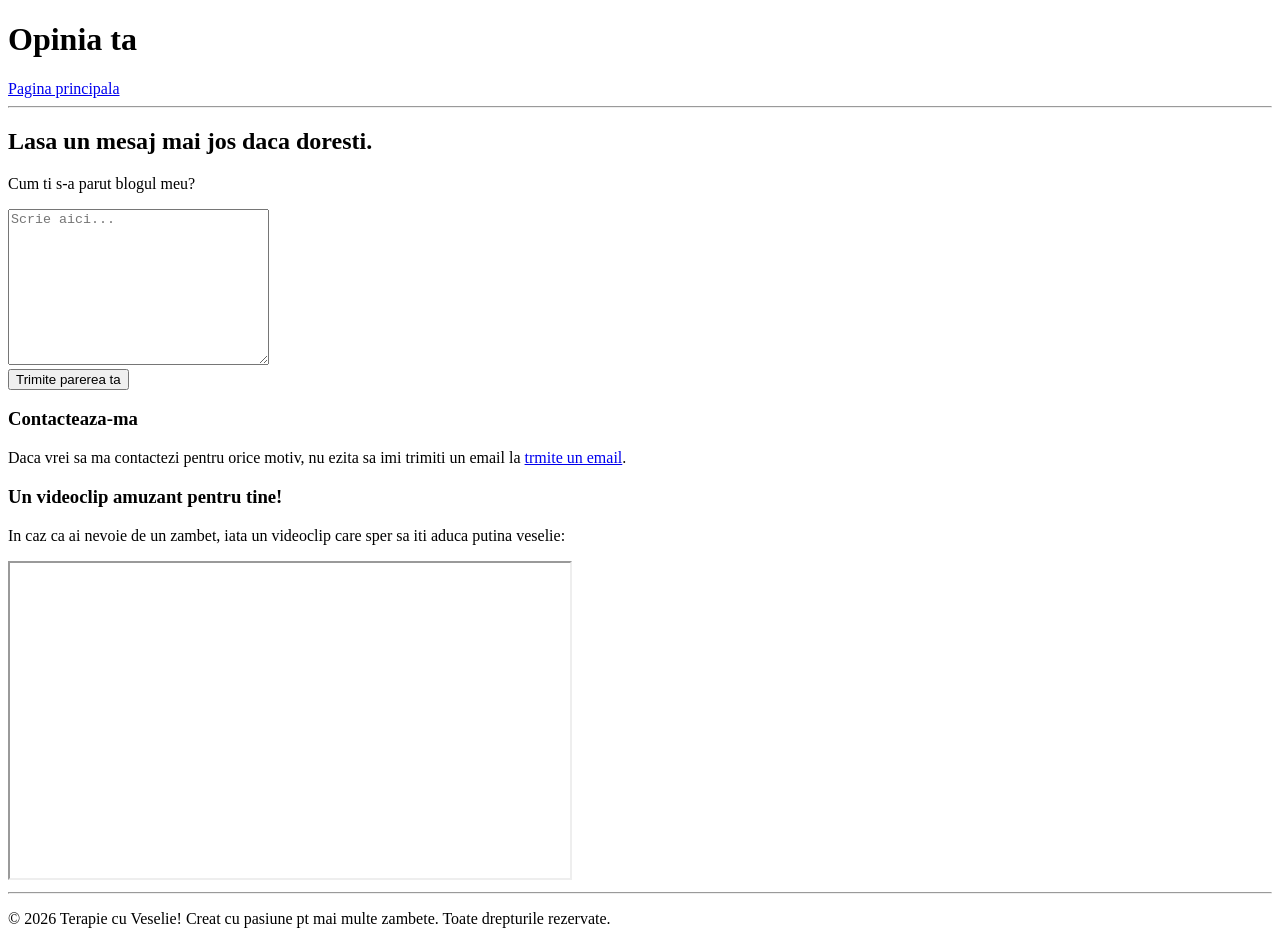
<file: HTML/blog/contact.html>
<!DOCTYPE html>
<html lang="en">

<head>
    <meta charset="UTF-8">
    <meta name="viewport" content="width=device-width, initial-scale=1.0">
    <title>Opinia ta - Feedback</title>
</head>

<body>
    <header>
        <h1 title="opinia ta">Opinia ta </h1>
        <nav> <a href="index.html" title="mergi la pagina principala">Pagina principala</a></nav>
        <hr>
    </header>
    <main>
        <section id="formular-feedback">
            <h2 title="lasa un gand">Lasa un mesaj mai jos daca doresti.</h2>
            <form action="#">
                <p>Cum ti s-a parut blogul meu?</p>
                <textarea name=" feedback" id="feedback" cols="30" rows="10" placeholder="Scrie aici..."></textarea>
                <br>
                <button type="submit">Trimite parerea ta</button>
            </form>
        </section>
        <section id="extra-contact">
            <h3 title="contacteaza-ma">Contacteaza-ma</h3>
            <p>Daca vrei sa ma contactezi pentru orice motiv, nu ezita sa imi trimiti un email la 
                <a href="mailto:yoanarose77@gmail.com">trmite un email</a>.</p>
        </section>
        <section id="video-amuzant" title="video amuzant">
            <h3>Un videoclip amuzant pentru tine!</h3>
            <p>In caz ca ai nevoie de un zambet, iata un videoclip care sper sa iti aduca putina veselie:</p>
            <iframe width="560" height="315" src="https://www.youtube.com/embed/s5DjLT841eU"
                allow="accelerometer autoplay; clipboard-write; encrypted-media; gyroscope; picture-in-picture"
                title="Video relaxant cu pisici" allowfullscreen></iframe>

        </section>

    </main>
    <footer id="footer-contact">
        <hr>
        <p>&copy; 2026 Terapie cu Veselie! Creat cu pasiune pt mai multe zambete. Toate drepturile rezervate.</p>
    </footer>
</body>

</html
</file>
<file: HTML+CSS/my_blog_css/blog.css>
.main-container {
    font-family: 'Segoe UI', Arial, sans-serif;
    margin: 0;
    padding: 0;
    background-color: #e3d4f3;
    font-weight: 600;
}

.main-header {
    display: flex;
    flex-direction: column;
    align-items: center;
    background: linear-gradient(135deg, #6e8efb, #a777e3);
    color: white;
    padding: 40px 20px;
    text-align: center;
}

.nav-links {
    display: flex;
    align-items: center;
    gap: 10px;
    padding: 0;
    list-style: none;
    margin-top: 20px;
}

.nav-links a {
    color: white;
    text-decoration: none;
    font-weight: bold;
    padding: 8px 20px;
    background: rgba(255, 255, 255, 0.2);
    border-radius: 20px;
    transition: 0.3s;
    width: 200px;
}

.nav-links a:hover {
    background: rgba(255, 255, 255, 0.4);
    transform: scale(1.05);
}

.main-content {
    display: grid;
    grid-template-columns: 1.1fr 250px;
    gap: 50px;
    max-width: 1200px;
    margin: 40px auto;
    padding: 0 20px;
    align-items: start;
    border-radius: 20px;
}

.jokes,
.listening,
.cats {
    grid-column: 1;
    background: linear-gradient(135deg, #6e8efb, #a777e3);
    margin-bottom: 40px;
    border-radius: 10px;
    box-shadow: 0 20px 40px rgba(131, 137, 174, 0.05);
    border: 2px solid #eee;
}

.jokes,
.listening,
p {
    margin: 10px 10;
    color: #dae5f3;
    padding: 20px 30px;
}

.caption {
    margin: 20px 40px;
    color: #dae5f3;
    padding-bottom: 10px;
}

.blog-roll {
    grid-column: 2;
    grid-row: 1 / span 3;
    background: #c4abe6;
    padding: 25px;
    border-radius: 10px;
    position: sticky;
    top: 20px;
    border-left: 5px solid #9d76e9;
}

.title-2 {
    margin: 20px 40px;
    color: #dae5f3;
    border-bottom: 2px solid #f0f2f5;
    padding-bottom: 10px;
}

span {
    color: #85280b;
    font-size: 1.2em;
}


.blog-roll .title-2 {
    margin-left: 25px;
    color: #6e8efb;
}


.blog-roll li,
.blog-roll a,
.blog-roll a:hover {
    text-decoration: none;
    color: #555;
    transition: color 0.3s;
    margin: 10px 0;
    list-style: none;
    padding: 10px 0;

}

#blog-roll a:hover {
    color: #6e8efb;
}

.cats img {
    max-width: 100%;
    height: auto;
    border-radius: 8px;
    display: block;
    margin: 0 auto;
}

#footer-principal {
    text-align: center;
    padding: 30px;
    color: #777;
    font-size: 0.9em;
}

.contact-container,
.about-container {
    font-family: 'Segoe UI', Arial, sans-serif;
    margin: 0;
    padding: 0;
    background-color: #e3d4f3;
    font-weight: 600;
}

.contact-header,
.about-header {
    display: flex;
    flex-direction: column;
    align-items: center;
    background: linear-gradient(135deg, #6e8efb, #a777e3);
    color: white;
    padding: 40px 20px;
    text-align: center;
}

.contact-nav,
.about-nav {
    display: flex;
    align-items: center;
    gap: 10px;
    padding: 0;
    list-style: none;
    margin-top: 20px;
}

.contact-nav a,
.about-nav a {
    color: white;
    text-decoration: none;
    font-weight: bold;
    padding: 8px 20px;
    background: rgba(255, 255, 255, 0.2);
    border-radius: 20px;
    transition: 0.3s;
    width: 200px;
}

.contact-nav a:hover,
.about-nav a:hover {
    background: rgba(255, 255, 255, 0.4);
    transform: scale(1.05);
}

.main-contact,
.main-about {
    max-width: 1000px;
    margin: 40px auto;
    padding: 0 20px;
}

.feedback-section {
    background: linear-gradient(135deg, #6e8efb, #a777e3);
    padding: 25px;
    border-radius: 10px;
    box-shadow: 0 20px 40px rgba(131, 137, 174, 0.05);
    border: 2px solid #eee;
}

.main-about,
.thanks {
    margin: 20px 40px;
    color: #dae5f3;
    border-bottom: 2px solid #f0f2f5;
    padding-bottom: 10px;
    background: linear-gradient(135deg, #6e8efb, #a777e3);
    padding: 25px;
    border-radius: 10px;
    box-shadow: 0 20px 40px rgba(131, 137, 174, 0.05);
    border: 2px solid #eee;
    display: flex;
    flex-direction: column;
}

.video {
    margin: 0;
    color: #dae5f3;
    border-bottom: 2px solid #f0f2f5;
    padding-bottom: 10px;
    background: linear-gradient(135deg, #6e8efb, #a777e3);
    padding: 25px;
    border-radius: 10px;
    box-shadow: 0 20px 40px rgba(131, 137, 174, 0.05);
    border: 2px solid #eee;
}

.feedback-section form {
    display: flex;
    flex-direction: column;
    gap: 15px;

}

.feedback-section input,
.feedback-section textarea {
    padding: 10px;
    border: 1px solid #ccc;
    border-radius: 5px;
    font-size: 1em;
}

.feedback-section button {
    padding: 10px 20px;
    background: #1c072d;
    color: white;
    border: none;
    border-radius: 5px;
    font-size: 1em;
    cursor: pointer;
    transition: background 0.3s;
}

.feedback-section button:hover {
    background: #93e98b;
}

p {
    line-height: 1.6;
}

.extra-contact p {
    margin: 0px 5px;
    color: #dae5f3;
    padding-bottom: 10px 25px;
    background: linear-gradient(135deg, #6e8efb, #a777e3);
    border-radius: 5px;
}

.extra-contact h3 {
    margin: 0px 5px;
    color: #dae5f3;
    padding-left: 60px;
    padding-bottom: 0px;
    background: linear-gradient(135deg, #6e8efb, #a777e3);
    border-radius: 5px;
}
</file>
<file: HTML+CSS/one_little_piggy/style.css>
body {
    background-color: #FFFFFF;
    display: flex;
    justify-content: center;
    align-items: center;
    min-height: 100vh;

}

.piggy {
    width: 400px;
    height: 400px;
    position: relative;
}

.piggy_head {
    display: flex;
    flex-direction: column;
    width: 400px;
    height: 400px;
    background-color: #F9BECA;
    border-radius: 50%;
    border: solid 10px #000000;
    position: absolute;
}

.piggy_eyes {
    display: flex;
    justify-content: center;
    width: 350px;
    margin-left: 20px;
    margin-top: 80px;
    gap: 70px;
    position: absolute;
}



.piggy_left_eye,
.piggy_right_eye {

    width: 100px;
    height: 100px;
    background-color: #FFFFFF;
    border-radius: 50%;
    border: solid 5px #000000;

}

.piggy_left_pupil,
.piggy_right_pupil {
    width: 50px;
    height: 50px;
    background-color: #000000;
    border-radius: 50%;
    margin-top: 25px;
    margin-left: 25px;
}

.piggy_snout {
    width: 180px;
    height: 100px;
    background-color: #F46E86;
    border-radius: 45px;
    border: solid 7px #000000;
    margin: 220px 0 0 100px;
    display: flex;
    justify-content: center;
    align-items: center;
}

.piggy_left_nostril,
.piggy_right_nostril {
    width: 30px;
    height: 45px;
    background-color: #000000;
    border-radius: 50%;
    margin-right: 30px;
    margin-left: 30px;

}

.piggy_left_ear,
.piggy_right_ear {
    width: 100px;
    height: 100px;
    background-color: #F9BECA;
    border-radius: 65%;
    border: solid 8px #000000;
    position: absolute;
}

.piggy_left_ear {
    transform: rotate(30deg);
    margin-left: -10px;
}

.piggy_right_ear {
    transform: rotate(-30deg);
    margin-left: 310px;
}
</file>
<file: HTML+CSS/mockup_form/form.css>
body {
    background-image: url(assets/pinkdark.png);
    margin: 0;
    padding: 0;
    font-family: 'Poppins', sans-serif;
    color: white;
    height: 100vh;
    display: flex;
    flex-direction: column;
    padding: 20px;
    width: 1300px;
}

.header {
    max-width: fit-content;
}

.header h1 {
    font-size: 2.5rem;
    margin: 0;
}

.header h4 {
    font-size: 2rem;
    margin: 0;
    font-weight: 300;
}

.container {
    background-color: #1c0438;
    border-radius: 20px;
    padding: 50px;
    width: 70%;
    margin-top: -2%;
    margin-left: 35%;
}

.content {
    display: flex;
    gap: 25px;
    align-items: flex-start;
}

.contact-info {
    display: flex;
    flex-direction: column;
    flex: 1;
}

.contact-info h4 {
    font-size: 2.2rem;
    line-height: 1.5;
    margin: 0 0 40px 0;
}

.contact-info .highlight {
    color: #ce1a7a;
}

.contact-info p {
    margin: 35px 0 10px 0;
    border-radius: 10px;
}

.contact-info p a {
    color: white;
    text-decoration: none;
    display: flex;
    align-items: center;
    gap: 20px;
}

.contact-info p a:hover {
    background-color: #ce1a7a;
    border-radius: 5px;
    padding: 5px 10px;
    max-width: fit-content;
}

.contact-info img {
    width: 20px;
    height: 20px;
    filter: invert(1);
}

.social-media {
    margin-top: 120px;
    display: flex;
    gap: 30px;
}

.social-media img {
    width: 30px;
    height: 30px;
    object-fit: contain;
}

.social-media img:hover {
    opacity: 0.5;
    transition: 0.3s;
}

.contact-form {
    flex: 1.1;
    background-color: #f0f0f0;
    padding: 20px;
    border-radius: 15px;
    color: #333;
}

.interests h4 {
    color: black;
}

.interests {
    display: flex;
    flex-wrap: wrap;
    gap: 10px;
    margin-bottom: 30px;
}

.interests label {
    padding: 10px 10px;
    border: 1px solid #ccc;
    border-radius: 5px;
    cursor: pointer;
}

.interests input {
    display: none;
}

.interests label:has(input:checked) {
    background-color: #a3156d;
    color: white;
}

.contact-form input,
.contact-form textarea {
    width: 100%;
    padding: 15px 0;
    margin-bottom: 20px;
    border: none;
    border-bottom: 1.5px solid #434040;
    background: transparent;
    outline: none;
    font-size: 1rem;
}

.contact-form input:focus,
.contact-form textarea:focus {
    border-bottom-color: #a3156d;
}

button[type="submit"] {
    background-color: #a3156d;
    color: white;
    border: none;
    padding: 15px 35px;
    border-radius: 10px;
    font-size: 1rem;
    font-weight: 300;
    cursor: pointer;
    transition: 0.3s;
}

button[type="submit"]:hover {
    background-color: #ce1a7a;
    transform: translateY(-2px);
}

.logo {
    position: fixed;
    bottom: 30px;
    left: 30px;
}

.logo img {
    width: 60px;
    padding: 10px;
    border: 2px solid white;
    border-radius: 10px;
}
</file>
